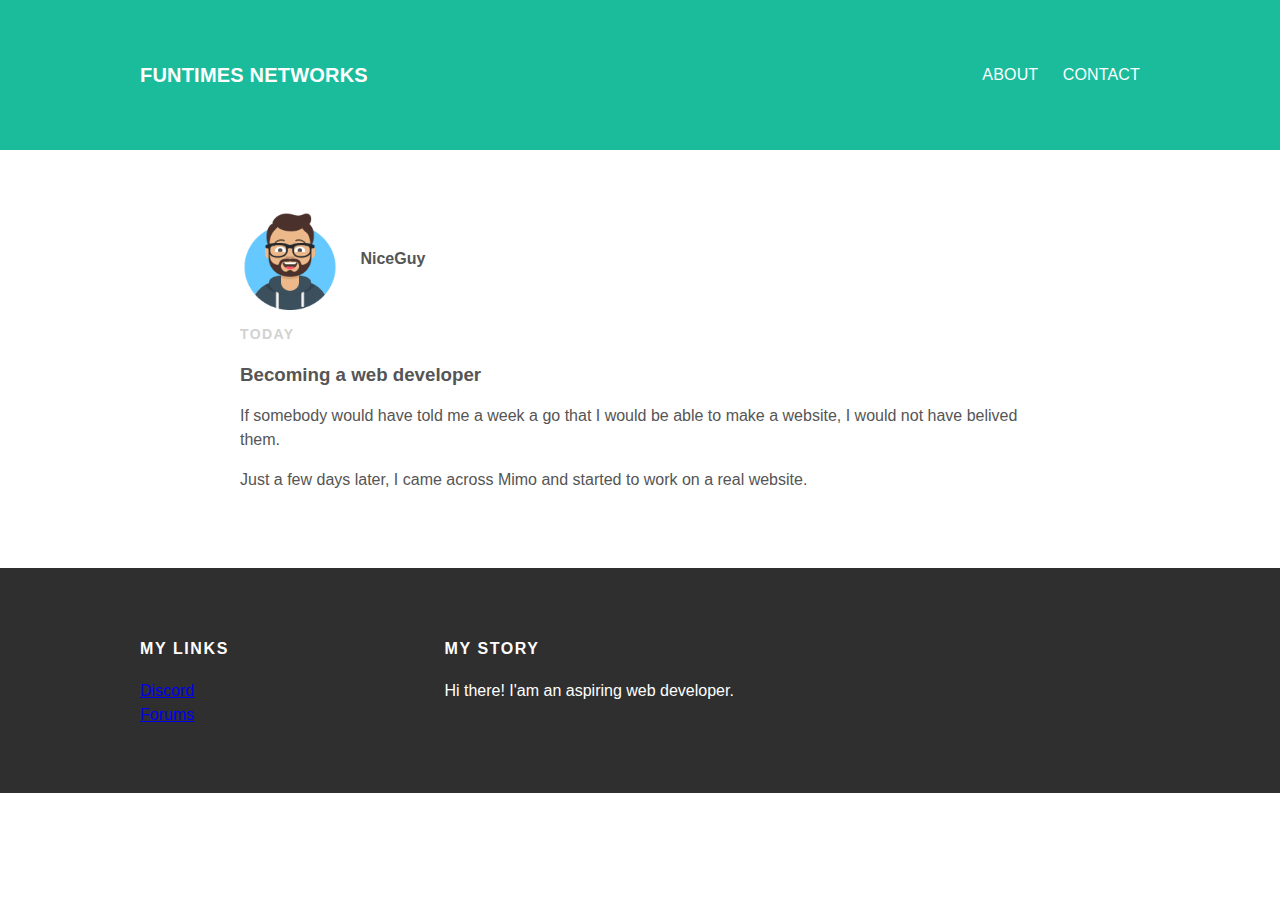
<file: index.html>
<!DOCTYPE html>
<html>
 <head>
  <title>FunTimes Networks</title>
  <link rel="stylesheet" type="text/css" href="styles.css">
 </head>
 <body>
   <div id="header">
     <div class="container">
       <a id="header-title" href="index.html">FunTimes Networks</a>
       <ul id="header-nav">
         <li><a href="about.html">About</a></li>
         <li><a href="https://discord.gg/smyHAsD">Contact</a></li>
         </ul>
     </div>
   </div>
   <div id="content">
     <div class="container">
       <div class="post">
         <div class="post-author">
           <img src="me.png" width="100px" height="100px">
           <span>NiceGuy</span>
         </div>
         <p class="post-date">Today</p>
         <h3 class="post-title">Becoming a web developer</h3>
         <div class="post-content">
           <p>
           If somebody would have told me a week a go that I would
           be able to make a website, I would not have belived them.
         </p>
         <p>
         Just a few days later, I came across Mimo and started to work on a
       real website.
     </p>
   </div>
       </div>
     </div>
   </div>
   <div id="footer">
     <div class="container">
       <div class="column">
         <h4>My Links</h4>
         <p>
         <a href="https://discord.gg/DzjRaBp">Discord</a><br>
     <a href="https://funtimesnetworksapp.bubbleapps.io/">Forums</a>
   </p>
       </div>
       <div class="column">
         <h4>My Story</h4>
         <p>Hi there! I'am an aspiring web developer.</p>
       </div>
     </div>
   </div>
 </body>
 </html>
</file>
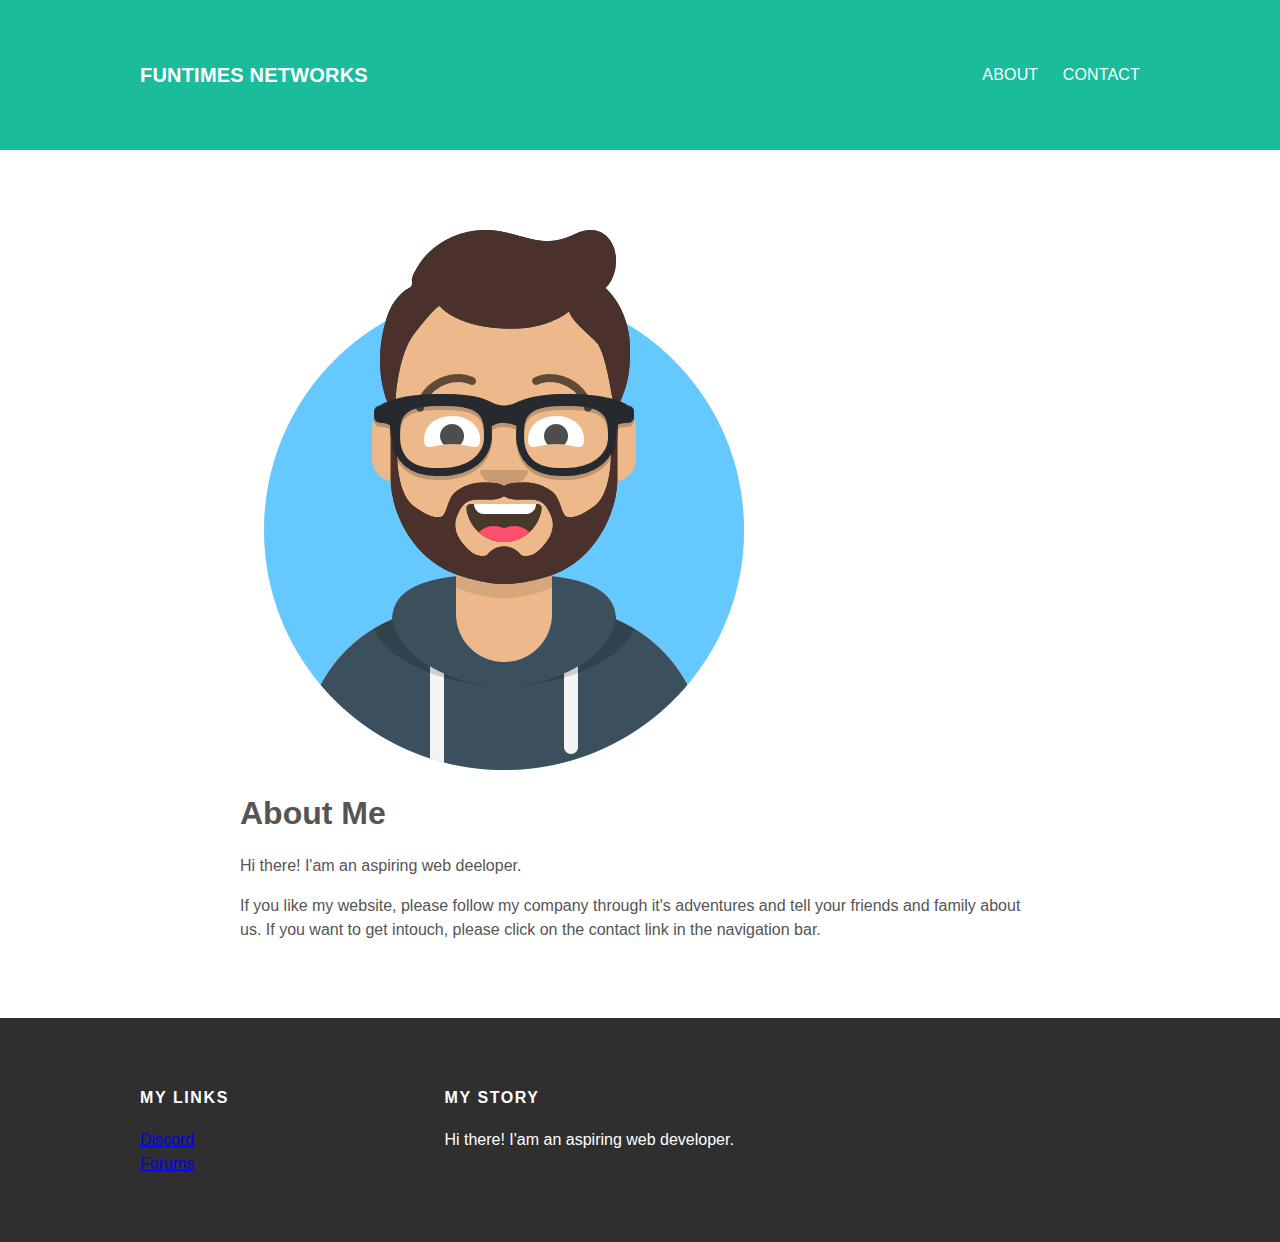
<file: about.html>
<!DOCTYPE html>
<html>
 <head>
  <title>FunTimes Networks</title>
  <link rel="stylesheet" type="text/css" href="styles.css">
 </head>
 <body>
   <div id="header">
     <div class="container">
      <a id="header-title" href="index.html">FunTimes Networks</a>
       <ul id="header-nav">
         <li><a href="about.html">About</a></li>
         <li><a href="https://discord.gg/smyHAsD">Contact</a></li>
         </ul>
     </div>
   </div>
   <div id="content">
     <div class="container">
       <div class="about">
         <div class="about-author">
           <img src="me.png">
         </div>
         <h1 class="about-title">About Me</h1>
         <div class="about-content">
           <p>Hi there! I'am an aspiring web deeloper.</p>
         <p>
         If you like my website, please follow my company through it's adventures
         and tell your friends and family about us. If you want to get intouch,
         please click on the contact link in the navigation bar.
     </p>
   </div>
 </div>
     </div>
   </div>
   <div id="footer">
     <div class="container">
       <div class="column">
         <h4>My Links</h4>
         <p>
         <a href="https://discord.gg/DzjRaBp">Discord</a><br>
     <a href="https://funtimesnetworksapp.bubbleapps.io/">Forums</a>
   </p>
       </div>
       <div class="column">
         <h4>My Story</h4>
         <p>Hi there! I'am an aspiring web developer.</p>
       </div>
     </div>
   </div>
 </body>
 </html>
</file>
<file: styles.css>
body {
 color: #555;
 margin: 0;
}

#header {
 background-color: #1abc9c;
 height: 150px;
 line-height: 150px;
}

#header-title {
  display: block;
  float: left;

  font-size: 20px;
  font-weight: bold;
}

#header-nav {
  display: block;
  float: right;
  margin-top: 0;
}

#header-nav li {
  display: inline;
  padding-left: 20px;
}

.container {
  max-width: 1000px;
  margin:  0 auto;
}

#header a {
  color: white;
  text-decoration: none;

  text-transform: uppercase;
  letter-spacing: 0.01em;
}

#header a:hover {
  color: #222;
}

#footer {
  background-color: #2f2f2f;
  padding: 50px 0;
}
.column {
  min-width: 300px;
  display: inline-block;
  vertical-align: top;
}

#footer h4 {
  color: white;
  text-transform: uppercase;
  letter-spacing: 0.1em;
}

#footer p {
  color: white;
}

a {
  color: #1abc9c
  text-decoration none;
}
a:hover {
  color: #F6A623;
}

.post, .about {
  max-width: 800px;
  margin: 0 auto;
  padding: 60px 0;
}

.post-author img {
  width: 50;
  height: 50;
  vertical-align: middle;
}

.post-author span {
  margin-left: 16px;
font-weight: bold;
}

.post-date {
  color:  #D2D2D2;

  font-size: 14px;
  font-weight: bold;

  text-transform: uppercase;
  letter-spacing: 0.1em;
}

h1, h2, h3, h4 {
  color #333;
}

p {
  line-height: 1.5;
}

@import url(http://fonts.googleapis.com/css?family=Montserrat:400,700);

body {
  margin: 0;
  color: #555;

  font-family: 'Montserrat', sans-serif;
}
</file>
